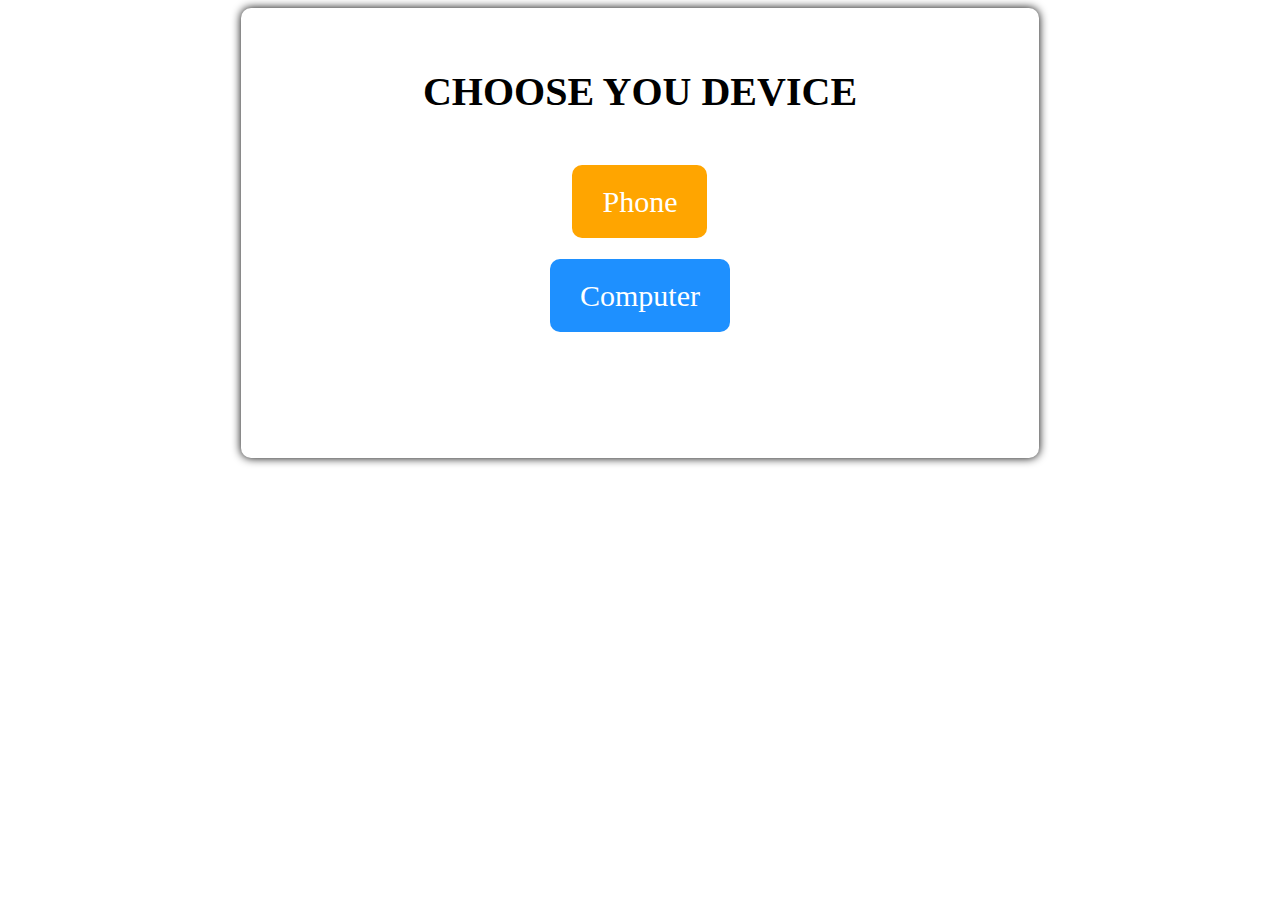
<file: index.html>
<!DOCTYPE html>
<html lang="en">

<head>
	<meta charset="UTF-8">
	<meta name="viewport" content="width=device-width, initial-scale=1.0">
	<title></title>
	<link rel="stylesheet" type="text/css" media="screen" href="Styles/1st-start.css">
</head>

<body>
	<center>
		<div class="main">
			<p class="head"><b>CHOOSE YOU DEVICE</b></p>
			<a href="Start 2nd.html" class="a1">Phone</a><br>
			<a href="webpage by adobe for pc.html" class="a2">Computer</a>
		</div>
	</center>
</body>

</html>
</file>
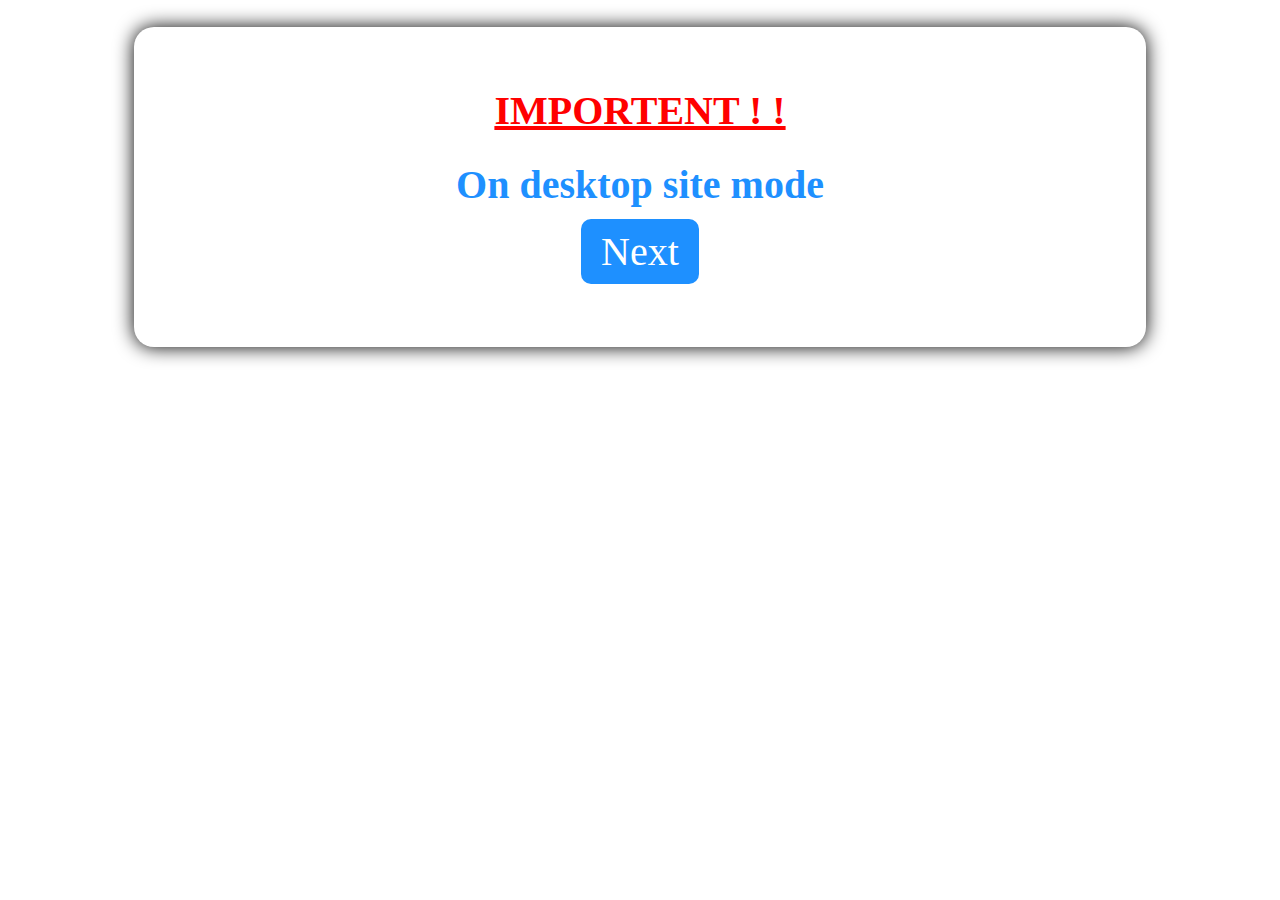
<file: Start 2nd.html>
<!DOCTYPE html>
<html lang="en">

<head>
	<meta charset="UTF-8">
	<meta name="viewport" content="width=device-width, initial-scale=1.0">
	<title></title>
	<link rel="stylesheet" type="text/css" media="screen" href="Styles/2nd-start.css">
</head>

<body>

	<center>
		<div class="main">
			<div class="con">
				<h1 class="head"><u>IMPORTENT ! !</u></h1>
				<p class="about">
					<b class="mainp">On desktop site mode</b><br>
					<a href="webpage by adobe for Android.html">Next</a></a>
				</p>
			</div>
		</div>
	</center>
</body>

</html>
</file>
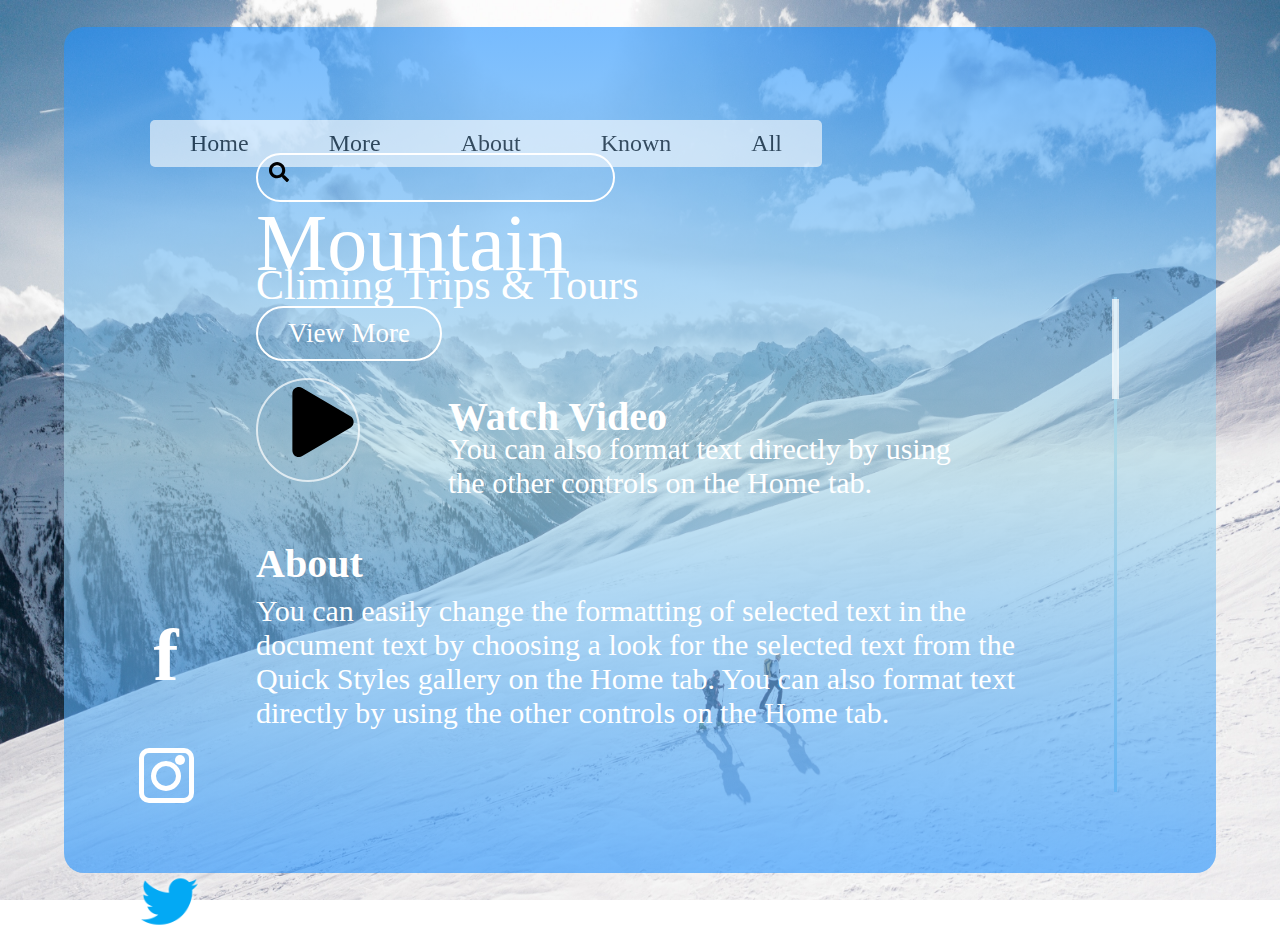
<file: webpage by adobe for android.html>
<!DOCTYPE html>
<html lang="en">

<head>
	<meta charset="UTF-8">
	<meta name="viewport" content="width=device-width, initial-scale=1.0">
	<title></title>
	<link rel="stylesheet" type="text/css" media="screen" href="Styles/main-phone.css">
</head>

<body>
	<div class="blue"></div>
	<img src="Background/297.jpg" class="mountains">
	<li class="home" name="menu">Home</li>
	<li class="more" name="menu">More</li>
	<li class="about" name="menu">About</li>
	<li class="known" name="menu">Known</li>
	<li class="all" name="menu">All</li>
	<div class="conpara">
		<input type="text" class="search">
		<img src="Icons/search.svg" class="sicon">
		<div class="wv"></div>
		<p class="mou">Mountain</p>
		<p class="para">Climing Trips & Tours</p>
		<a href="#" class="button">View More</a>
		<p class="aboutcon">
		<h2 class="abouthead">About</h2>
		<p class="aboutpara">You can easily change the formatting of selected text in the document text by choosing a
			look for the selected text from the Quick Styles gallery on the Home tab. You can also format text directly
			by using the other controls on the Home tab.</p>
		</p>
	</div>
	<div class="socialm">
		<a href="#" class="facebookicon"><b>f</b></a>
		<a href="#">
			<div class="instagramicon">
				<div class="instagramicon2"></div>
				<div class="instagramicon3"></div>
			</div>
		</a>
		<a href="#">
			<img class="twittericon" src="Icons/twitter.png"></a>
	</div>
	<img class="playbtn" src="Icons/play.svg">
	<p class="whead"><b>Watch Video</b></p>
	<p class="wpara">You can also format text directly by using the other controls on the Home tab.</p>
	<div class="scorllcon"></div>
</body>

</html>
</file>
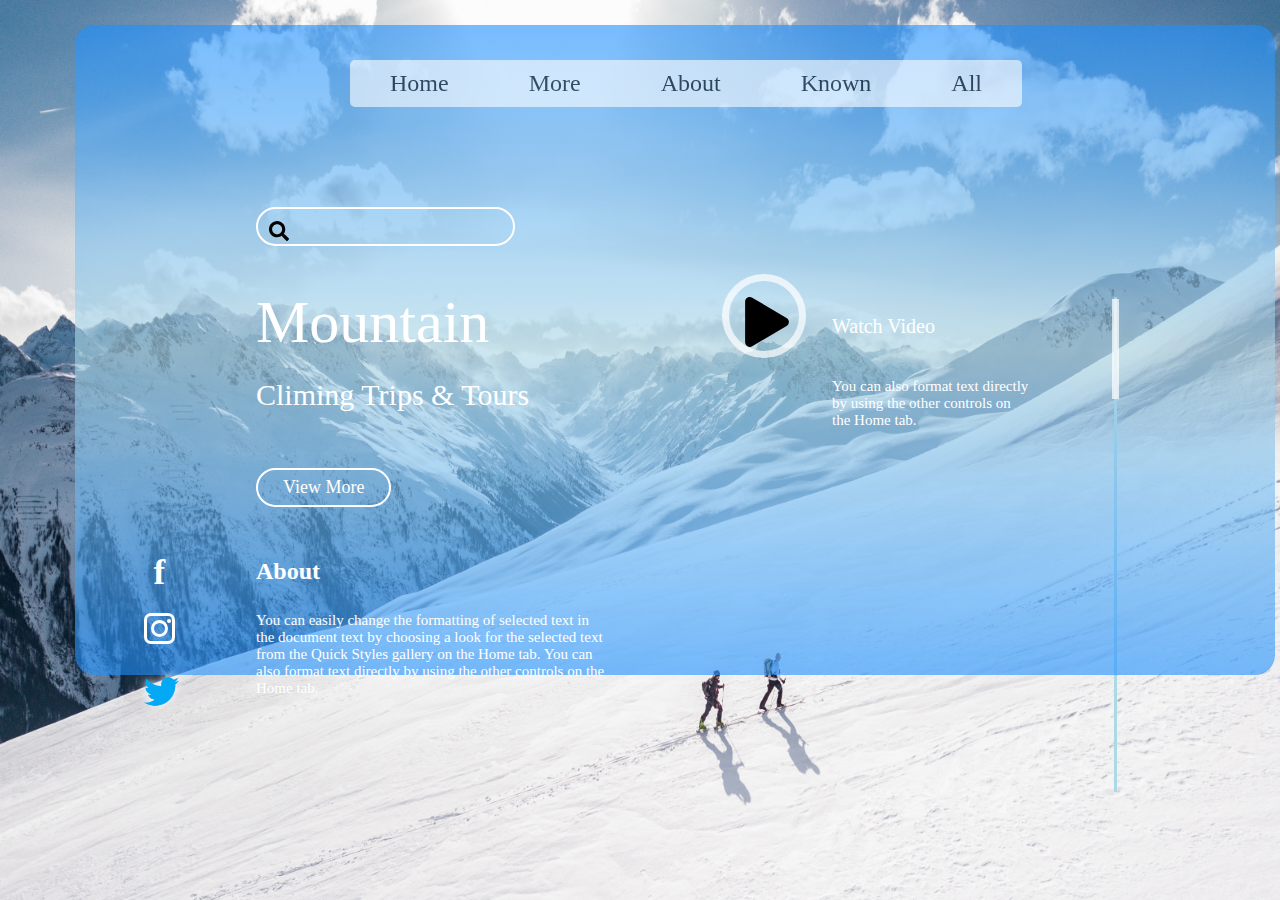
<file: webpage by adobe for pc.html>
<!DOCTYPE html>
<html lang="en">

<head>
	<meta charset="UTF-8">
	<meta name="viewport" content="width=device-width, initial-scale=1.0">
	<title></title>
	<link rel="stylesheet" type="text/css" media="screen" href="Styles/main-pc.css">
</head>

<body>
	<div class="blue"></div>
	<img src="Background/297.jpg" class="mountains">
	<li class="home" name="menu">Home</li>
	<li class="more" name="menu">More</li>
	<li class="about" name="menu">About</li>
	<li class="known" name="menu">Known</li>
	<li class="all" name="menu">All</li>
	<div class="conpara">
		<input type="text" class="search">
		<img src="Icons/search.svg" class="sicon">
		<div class="wv"></div>
		<p class="mou">Mountain</p>
		<p class="para">Climing Trips & Tours</p>
		<a href="#" class="button">View More</a>
		<p class="aboutcon">
		<h2 class="abouthead">About</h2>
		<p class="aboutpara">You can easily change the formatting of selected text in the document text by choosing a
			look for the selected text from the Quick Styles gallery on the Home tab. You can also format text directly
			by using the other controls on the Home tab.</p>
		</p>
	</div>
	<div class="socialm">
		<div class="facebookicon"><b>f</b></div>
		<div class="instagramicon">
			<div class="instagramicon2"></div>
			<div class="instagramicon3"></div>
		</div>
		<img class="twittericon" src="Icons/twitter.png">
	</div>
	<img class="playbtn" src="Icons/play.svg">
	<p class="whead">Watch Video</p>
	<p class="wpara">You can also format text directly by using the other controls on the Home tab.</p>
	<div class="scorllcon"></div>
</body>

</html>
</file>
<file: Styles/1st-start.css>
.main {
    width: 60%;
    height: 340px;
    background: white;
    box-shadow: 0 0 10px black;
    border-radius: 10px;
    padding: 20px;
    padding-bottom: 90px;
}

.head {
    font-size: 40px;
    font-family: verdana;
}

a {
    position: relative;
    top: 30px;
    padding-top: 20px;
    padding-bottom: 20px;
    padding-left: 30px;
    padding-right: 30px;
    font-size: 30px;
    text-decoration: none;
    border-radius: 10px;
    color: white;
}

.a1 {
    background: orange;
}

.a2 {
    top: 90px;
    background: dodgerblue;
}
</file>
<file: Styles/2nd-start.css>
.main {
    width: 80%;
    height: 320px;
    background: #fff;
    box-shadow: 0 0 19px #000;
    border-radius: 20px;
}

.con {
    position: relative;
    top: 60px;
}

.head {
    font-size: 40px;
    font-family: verdana;
    color: red;
}

.mainp {
    font-size: 40px;
    color: dodgerblue;
    font-family: verdana;
}

.ap {
    position: relative;
    top: 7px;
    font-family: verdana;
    color: #fff;
}

a {
    text-decoration: none;
    color: white;
    font-size: 40px;
    border-radius: 10px;
    background: dodgerblue;
    padding-top: 10px;
    padding-bottom: 10px;
    padding-left: 20px;
    padding-right: 20px;
    position: relative;
    top: 20px;
}
</file>
<file: Styles/main-phone.css>
* {
    margin: 0;
    padding: 0;
}

body {
    margin: 0;
    padding: 0;
}

.mountains {
    position: absolute;
    width: 1200px;
    height: 600px;
    z-index: -1;
    height: 100%;
    width: 100%;
}

.blue {
    top: 3%;
    left: 5%;
    position: absolute;
    width: 90%;
    height: 94%;
    background: linear-gradient(dodgerblue, lightblue, dodgerblue);
    opacity: 0.6;
    border-radius: 20px;
    z-index: 1;
}

.home,
.more,
.about,
.known,
.all {
    position: relative;
    padding-left: 40px;
    padding-top: 10px;
    padding-right: 40px;
    padding-bottom: 10px;
    background: white;
    opacity: 0.6;
    float: left;
    top: 120px;
    left: 150px;
    text-align: center;
    list-style: none;
    font-size: 1.5em;
    z-index: 3;
    color: #000;
}

.home {
    border-top-left-radius: 5px;
    border-bottom-left-radius: 5px;
}

.all {
    border-top-right-radius: 5px;
    border-bottom-right-radius: 5px;
}

.home:hover,
.more:hover,
.about:hover,
.known:hover,
.all:hover {
    opacity: 1;
}

.search {
    height: 45px;
    width: 300px;
    border-radius: 27px;
    border: 2px solid #fff;
    z-index: 10;
    position: absolute;
    top: 17%;
    left: 20%;
    background: transparent;
    outline: none;
    font-size: 20px;
    color: #fff;
    padding-left: 35px;
    padding-right: 20px;
    z-index: 3;
}

.mou {
    font-size: 80px;
    color: #fff;
    font-family: verdana;
    position: absolute;
    top: 22%;
    left: 20%;
    z-index: 3;
}

.para {
    font-size: 42px;
    color: #fff;
    font-family: verdana;
    position: absolute;
    top: 29%;
    left: 20%;
    z-index: 3;
}

.button {
    text-decoration: none;
    font-size: 27px;
    color: #fff;
    font-family: verdana;
    position: absolute;
    top: 34%;
    left: 20%;
    border: 2px solid #fff;
    padding-top: 10px;
    padding-bottom: 10px;
    padding-left: 30px;
    padding-right: 30px;
    border-radius: 80px;
    transition: 0.5s;
    z-index: 3;
}

.button:hover {
    background: #fff;
    color: grey;
}

.aboutpara {
    z-index: 3;
    color: white;
    font-family: verdana;
    width: 60%;
    font-size: 30px;
    position: absolute;
    top: 66%;
    left: 20%;
}

.abouthead {
    position: absolute;
    top: 60%;
    left: 20%;
    z-index: 3;
    color: white;
    font-family: verdana;
    font-size: 40px;
}

.sicon {
    width: 20px;
    height: 20px;
    color: #fff;
    position: absolute;
    top: 18%;
    left: 21%;
    z-index: 3;
}

.socialm {
    width: 20px;
    position: absolute;
    left: 12%;
    top: 68%;
    z-index: 3;
}

.facebookicon {
    padding-top: 40px;
    font-size: 75px;
    font-family: verdana;
    color: #fff;
    cursor: pointer;
    text-decoration: none;
}

.twittericon {
    position: relative;
    top: 120px;
    left: -13px;
    width: 57px;
    filter: drop-shadow(0 0 5px #fff);
    cursor: pointer;
}

.instagramicon {
    background: transparent;
    border-radius: 10px;
    position: relative;
    top: 50px;
    left: -15px;
    border: 5px solid #fff;
    width: 45px;
    height: 45px;
    cursor: pointer;
}

.instagramicon2 {
    position: relative;
    left: 7.5px;
    top: 7.7px;
    width: 20px;
    height: 20px;
    border-radius: 50%;
    border: 5px solid #fff;
}

.instagramicon3 {
    position: relative;
    left: 31px;
    top: -28px;
    width: 10px;
    height: 10px;
    border-radius: 50%;
    background: #fff;
}

.whead,
.wpara {
    color: white;
    font-family: verdana;
    position: absolute;
    z-index: 3;
}

.whead {
    left: 35%;
    top: 43.7%;
    font-size: 40px;
}

.wpara {
    top: 48%;
    left: 35%;
    font-size: 30px;
    width: 40%;
}

.playbtn {
    width: 70px;
    height: 70px;
    position: absolute;
    top: 43%;
    left: 22.5%;
    z-index: 3;
    cursor: pointer;
}

.scorllcon {
    width: 3px;
    background: lightblue;
    position: absolute;
    left: 87%;
    top: 33%;
    height: 55%;
}

.scorllcon:after {
    content: '';
    width: 7px;
    background: #fff;
    position: absolute;
    left: -2px;
    top: 2px;
    height: 100px;
    z-index: 3;
    opacity: 0.7;
}

.wv {
    position: absolute;
    top: 42%;
    left: 20%;
    width: 100px;
    height: 100px;
    border-radius: 50%;
    border: 2px solid #fff;
    z-index: 3;
    opacity: 0.7;
}
</file>
<file: Styles/main-pc.css>
* {
    margin: 0;
    padding: 0;
}

body {
    margin: 0;
    padding: 0;
}

.mountains {
    position: absolute;
    width: 1200px;
    height: 600px;
    z-index: -1;
    height: 100%;
    width: 100%;
}

.blue {
    top: 25px;
    left: 75px;
    position: absolute;
    width: 1200px;
    height: 650px;
    background: linear-gradient(dodgerblue, lightblue, dodgerblue);
    opacity: 0.6;
    border-radius: 20px;
    z-index: 1;
}

.home,
.more,
.about,
.known,
.all {
    position: relative;
    padding-left: 40px;
    padding-top: 10px;
    padding-right: 40px;
    padding-bottom: 10px;
    background: white;
    opacity: 0.6;
    float: left;
    top: 60px;
    left: 350px;
    text-align: center;
    list-style: none;
    font-size: 1.5em;
    z-index: 3;
    color: #000;
}

.home {
    border-top-left-radius: 5px;
    border-bottom-left-radius: 5px;
}

.all {
    border-top-right-radius: 5px;
    border-bottom-right-radius: 5px;
}

.home:hover,
.more:hover,
.about:hover,
.known:hover,
.all:hover {
    opacity: 1;
}

.search {
    height: 35px;
    width: 200px;
    border-radius: 25px;
    border: 2px solid #fff;
    z-index: 10;
    position: absolute;
    top: 23%;
    left: 20%;
    background: transparent;
    outline: none;
    font-size: 20px;
    color: #fff;
    padding-left: 35px;
    padding-right: 20px;
    z-index: 3;
}

.mou {
    font-size: 60px;
    color: #fff;
    font-family: verdana;
    position: absolute;
    top: 32%;
    left: 20%;
    z-index: 3;
}

.para {
    font-size: 30px;
    color: #fff;
    font-family: verdana;
    position: absolute;
    top: 42%;
    left: 20%;
    z-index: 3;
}

.button {
    text-decoration: none;
    font-size: 18px;
    color: #fff;
    font-family: verdana;
    position: absolute;
    top: 52%;
    left: 20%;
    border: 2px solid #fff;
    padding-top: 7px;
    padding-bottom: 7px;
    padding-left: 25px;
    padding-right: 25px;
    border-radius: 80px;
    transition: 0.5s;
    z-index: 3;
}

.button:hover {
    background: #fff;
    color: grey;
}

.aboutpara {
    z-index: 3;
    color: white;
    font-family: verdana;
    width: 350px;
    font-size: 15px;
    position: absolute;
    top: 68%;
    left: 20%;
}

.abouthead {
    position: absolute;
    top: 62%;
    left: 20%;
    z-index: 3;
    color: white;
    font-family: verdana;
}

.sicon {
    width: 20px;
    height: 20px;
    color: #fff;
    position: absolute;
    top: 24.5%;
    left: 21%;
    z-index: 3;
}

.socialm {
    width: 20px;
    position: absolute;
    left: 12%;
    top: 57%;
    z-index: 3;
}

.facebookicon {
    padding-top: 40px;
    font-size: 35px;
    font-family: verdana;
    color: #fff;
    cursor: pointer;
}

.twittericon {
    position: relative;
    top: 50px;
    left: -10px;
    width: 35px;
    filter: drop-shadow(0 0 5px #fff);
    cursor: pointer;
}

.instagramicon {
    background: transparent;
    border-radius: 7px;
    position: relative;
    top: 20px;
    left: -10px;
    border: 3px solid #fff;
    width: 25px;
    height: 25px;
    cursor: pointer;
}

.instagramicon2 {
    position: relative;
    left: 4px;
    top: 4px;
    width: 11px;
    height: 11px;
    border-radius: 50%;
    border: 3px solid #fff;
}

.instagramicon3 {
    position: relative;
    left: 20px;
    top: -14px;
    width: 4px;
    height: 4px;
    border-radius: 50%;
    background: #fff;
}

.whead,
.wpara {
    color: white;
    font-family: verdana;
    position: absolute;
    left: 65%;
    z-index: 3;
}

.whead {
    top: 35%;
    font-size: 20px;
}

.wpara {
    top: 42%;
    font-size: 15px;
    width: 200px;
}

.playbtn {
    width: 50px;
    height: 50px;
    position: absolute;
    top: 33%;
    left: 58%;
    z-index: 3;
}

.scorllcon {
    width: 3px;
    background: lightblue;
    position: absolute;
    left: 87%;
    top: 33%;
    height: 55%;
}

.scorllcon:after {
    content: '';
    width: 7px;
    background: #fff;
    position: absolute;
    left: -2px;
    top: 2px;
    height: 100px;
    z-index: 3;
    opacity: 0.7;
}

.wv {
    position: absolute;
    width: 70px;
    height: 70px;
    border-radius: 50%;
    z-index: 4;
    cursor: pointer;
    opacity: 0.7;
    top: 30.4%;
    left: 56.4%;
    border: 7px solid #fff;
}

.wv:hover {
    opacity: 1;
}
</file>
